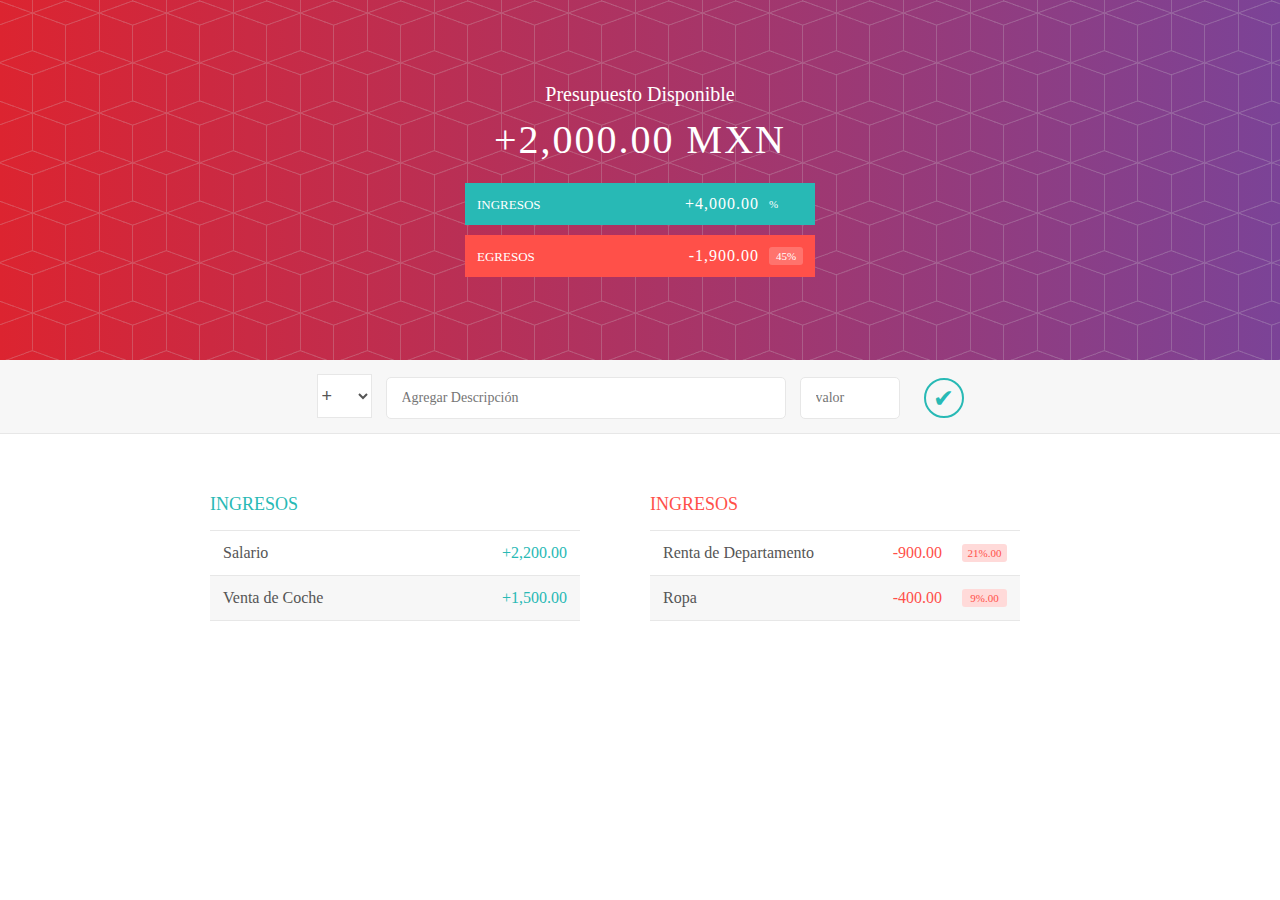
<file: index.html>
<!DOCTYPE html>
<html lang="en">
<head>
    <meta charset="UTF-8">
    <meta name="viewport" content="width=device-width, initial-scale=1.0">
    <title>Archivo base vía CDN</title>
    <link href="css/estilos.css" rel="stylesheet" type="text/css">
    <link href="https://cdn.jsdelivr.net/npm/bootstrap@5.3.7/dist/css/bootstrap.min.css" rel="stylesheet" integrity="sha384-LN+7fdVzj6u52u30Kp6M/trliBMCMKTyK833zpbD+pXdCLuTusPj697FH4R/5mcr" crossorigin="anonymous">
    <script src="https://cdn.jsdelivr.net/npm/bootstrap@5.3.7/dist/js/bootstrap.bundle.min.js" integrity="sha384-ndDqU0Gzau9qJ1lfW4pNLlhNTkCfHzAVBReH9diLvGRem5+R9g2FzA8ZGN954O5Q" crossorigin="anonymous"></script>
</head>
<body>
    <div class="container-fluid">
        <div class="cabecero">
            <div class="presupuesto">
                <div class="presupuesto_titulo"> Presupuesto Disponible  </div>
                <div class="presupuesto_valor"> +2,000.00 MXN</div>
                <div class="presupuesto_ingreso limpiarEstilos">
                    <div class="presupuesto_ingreso--texto"> Ingresos </div>
                    <div class="derecha">    
                        <div class="presupuesto_ingreso--valor"> +4,000.00 </div>
                        <div class="presupuesto_ingreso--porcentaje"> % </div>
                    </div>
                </div>
                <div class="presupuesto_egreso limpiarEstilos">
                    <div class="presupuesto_egreso--texto"> Egresos </div>
                    <div class="derecha limpiarEstilos">    
                        <div class="presupuesto_egreso--valor"> -1,900.00 </div>
                        <div class="presupuesto_egreso--porcentaje"> 45% </div>
                    </div>
                </div>
            </div>
        </div>
        <form id="forma">
                <div class="agregar">
                    <div class="agregar_contenedor">
                        <select class="agregar_tipo" id="tipo" >
                            <option valor="ingreso" selected> + </option>
                            <option valor="egreso"> - </option>
                        </select>
                        <input type="text" class="agregar_descripcion" id="descripcion" placeholder="Agregar Descripción">
                        <input type="number" class="agregar_valor" id="" placeholder="valor" step="500">
                        <button tyep="button" class="agregar_btn">
                            <ion-icon class='checkmark-circle-outline'></ion-icon>
                        </button>
                    </div>
                </div>
        </form>
        <div class="contenedor limpiarEstilos">
            <div class="ingreso">
                <h2 class="ingreso_titulo"> Ingresos </h2>
                <div id="lista-ingresos">
                    <div class="elemento limpiarEstilos">
                        <div class="elemento_descripcion"> Salario </div>
                        <div class="derecha limpiarEstilos"> 
                            <div class="elemento_valor"> +2,200.00</div>
                            <div class="elemento_eliminar">
                                <button type="button" class="elemento_eliminar--btn">
                                    <ion-icon class='close-circle-outline'></ion-icon>
                                </button>
                            </div>
                        </div>
                    </div>
                    <div class="elemento limpiarEstilos">
                        <div class="elemento_descripcion"> Venta de Coche </div>
                        <div class="derecha limpiarEstilos"> 
                            <div class="elemento_valor"> +1,500.00</div>
                            <div class="elemento_eliminar">
                                <button type="button" class="elemento_eliminar--btn">
                                    <ion-icon class='close-circle-outline'></ion-icon>
                                </button>
                            </div>
                        </div>
                    </div>
                </div>
            </div>
            <div class="egreso">
                <h2 class="egreso_titulo"> Ingresos </h2>
                <div id="lista-egresos">
                    <div class="elemento limpiarEstilos">
                        <div class="elemento_descripcion"> Renta de Departamento </div>
                        <div class="derecha limpiarEstilos"> 
                            <div class="elemento_valor"> -900.00</div>
                            <div class="elemento_porcentaje"> 21%.00</div>
                            <div class="elemento_eliminar">
                                <button type="button" class="elemento_eliminar--btn">
                                    <ion-icon class='close-circle-outline'></ion-icon>
                                </button>
                            </div>
                        </div>
                    </div>
                    <div class="elemento limpiarEstilos">
                        <div class="elemento_descripcion"> Ropa </div>
                        <div class="derecha limpiarEstilos"> 
                            <div class="elemento_valor"> -400.00</div>
                            <div class="elemento_porcentaje"> 9%.00</div>
                            <div class="elemento_eliminar">
                                <button type="button" class="elemento_eliminar--btn">
                                    <ion-icon class='close-circle-outline'></ion-icon>
                                </button>
                            </div>
                        </div>
                    </div>
                </div>
            </div>
        </div>
    </div>
</body>
</html>
</file>
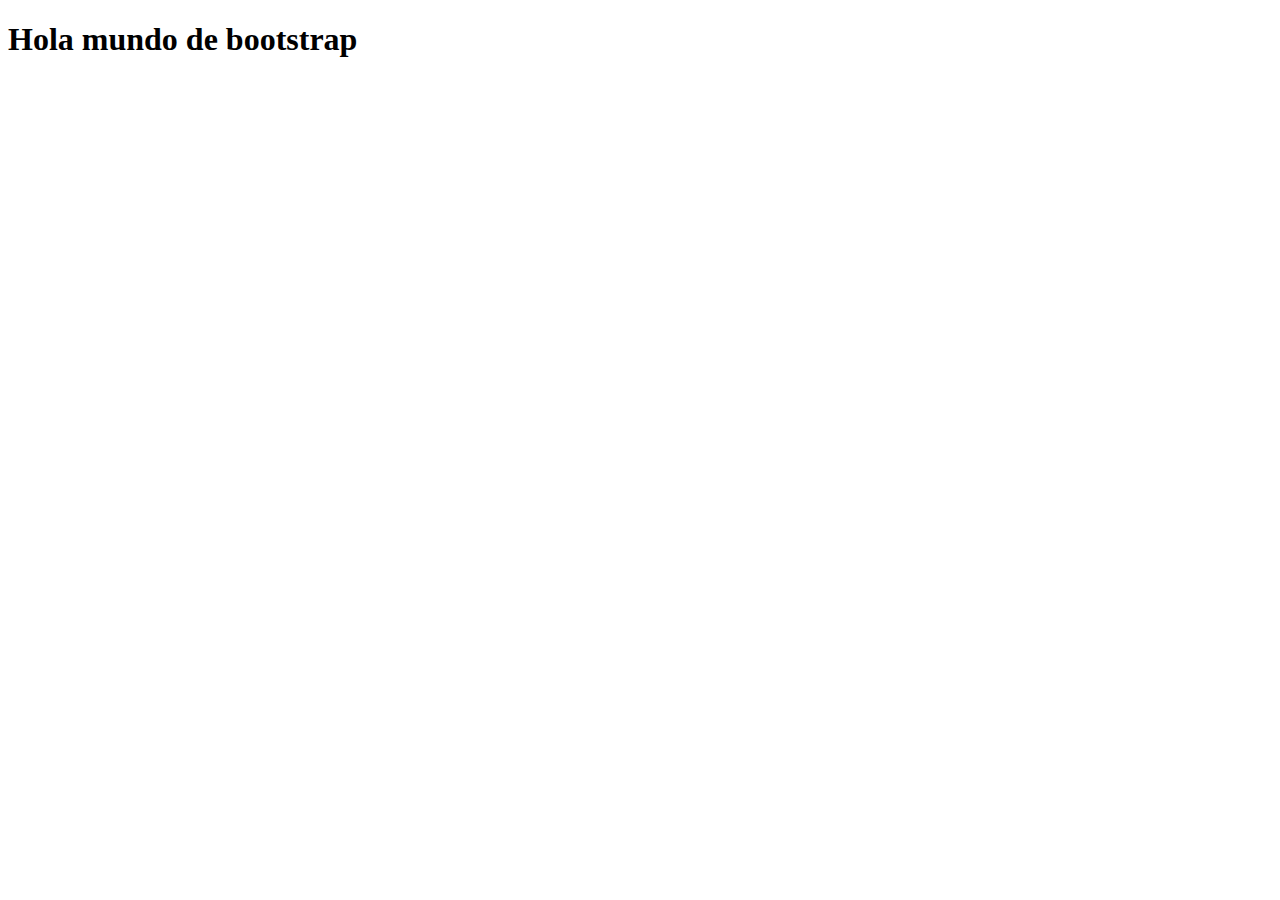
<file: 01base.html>
<!DOCTYPE html>
<html lang="en">
<head>
    <meta charset="UTF-8">
    <meta name="viewport" content="width=device-width, initial-scale=1.0">
    <title>Archivo base vía CDN</title>
    <link href="https://cdn.jsdelivr.net/npm/bootstrap@5.3.7/dist/css/bootstrap.min.css" rel="stylesheet" integrity="sha384-LN+7fdVzj6u52u30Kp6M/trliBMCMKTyK833zpbD+pXdCLuTusPj697FH4R/5mcr" crossorigin="anonymous">
    <script src="https://cdn.jsdelivr.net/npm/bootstrap@5.3.7/dist/js/bootstrap.bundle.min.js" integrity="sha384-ndDqU0Gzau9qJ1lfW4pNLlhNTkCfHzAVBReH9diLvGRem5+R9g2FzA8ZGN954O5Q" crossorigin="anonymous"></script>
</head>
<body>
    <div class="container-fluid">
        <h1> Hola mundo de bootstrap </h1>
    </div>
</body>
</html>
</file>
<file: css/estilos.css>
* {
    margin: 0;
    padding: 0;
    box-sizing: border-box;
}

.limpiarEstilos::after {
    content: "";
    display: table;
    clear: both;
}

body {
    color: #555;
    font-family: Open Sans;
    font-size: 16px;
    position: relative;
    height: 100vh;
    font-weight: 400;
}

.derecha { float: right; }
.rojo { color: #FF5049 !important; }
.rojofocus:focus { border: 1px solid #FF5049 !important; }

.cabecero {
    height: 40vh;
    background-size: cover;
    background-position: center;
    position: relative;
    width: 100%;
    padding-top: 150px;
    padding-bottom: 100px;
    color: #fff;
    background: url(fondo.png), #7b4397;
    background: url(fondo.png), -webkit-gradient(linear, right top, left top, from(#7b4397), to(#dc2430));
    background: url(fondo.png), linear-gradient(to left, #7b4397, #dc2430)
}

.presupuesto {
    position: absolute;
    width: 350px;
    top: 50%;
    left: 50%;
    transform: translate(-50%, -50%);
    color: #fff;
}

.presupuesto_titulo{
    font-size: 20px;
    text-align: center;
    margin-bottom: 10px;
    font-weight: 300;
}

.presupuesto_valor {
    font-weight: 300;
    font-size: 40px;
    text-align: center;
    margin-bottom: 20px;
    letter-spacing: 2px;
}

.presupuesto_ingreso,
.presupuesto_egreso {
    padding: 12px;
    text-transform: uppercase;
}

.presupuesto_ingreso {
    margin-bottom: 10px;
    background-color: #28B9B5;
}

.presupuesto_egreso {
    background-color: #FF5049;
}

.presupuesto_ingreso--texto,
.presupuesto_egreso--texto {
    float: left;
    font-size: 13px;
    color: #fff;
    margin-top: 2px;
}

.presupuesto_ingreso--valor,
.presupuesto_egreso--valor {
    letter-spacing: 1px;
    float: left;
}

.presupuesto_ingreso--porcentaje,
.presupuesto_egreso--porcentaje {
    float: left;
    width: 34px;
    font-size: 11px;
    padding: 3px 0;
    margin-left: 10px;
}

.presupuesto_egreso--porcentaje {
    background-color: rgba(255, 255, 255, 0.2);
    text-align: center;
    border-radius: 3px;
}


.agregar {
    padding: 14px;
    border-bottom: 1px solid #e7e7e7;
    background-color: #f7f7f7;
}

.agregar_contenedor {
    margin: 0 auto;
    text-align: center;
}

.agregar_tipo {
    width: 55px;
    border: 1px solid #e7e7e7;
    height: 44px;
    font-size: 18px;
    color: inherit;
    background-color: #fff;
    margin-right: 10px;
    font-weight: 300;
    transition: border 0.3s;
}

.agregar_descripcion,
.agregar_valor {
    border: 1px solid #e7e7e7;
    background-color: #fff;
    color: inherit;
    font-family: inherit;
    font-size: 14px;
    padding: 12px 15px;
    margin-right: 10px;
    border-radius: 5px;
    transition: border 0.3s;
}

.agregar_descripcion { width: 400px;}
.agregar_valor { width: 100px;}

.agregar_btn {
    font-size: 35px;
    background: none;
    border: none;
    color: #28B9B5;
    cursor: pointer;
    display: inline-block;
    vertical-align: middle;
    line-height: 1.1;
    margin-left: 10px;
}

.agregar_btn:active { transform: translateY(2px); }

.agregar_tipo:focus,
.agregar_descripcion:focus,
.agregar_valor:focus {
    outline: none;
    border: 1px solid #28B9B5;
}

.agregar_btn:focus { outline: none; }

.contenedor {
    width: 860px;
    margin: 60px auto;
}

.ingreso {
    float: left;
    width: 370px;
    margin-right: 70px;
}

.egreso {
    float: left;
    width: 370px;
}

h2 {
    text-transform: uppercase;
    font-size: 18px;
    font-weight: 400;
    margin-bottom: 15px;
}

.ingreso_titulo { color: #28B9B5; }
.egreso_titulo { color: #FF5049; }

.elemento {
    padding: 13px;
    border-bottom: 1px solid #e7e7e7;
}

.elemento:first-child { border-top: 1px solid #e7e7e7; }
.elemento:nth-child(even) { background-color: #f7f7f7; }

.elemento_descripcion {
    float: left;
}

.elemento_valor {
    float: left;
    transition: transform 0.3s;
}

.elemento_porcentaje {
    float: left;
    margin-left: 20px;
    transition: transform 0.3s;
    font-size: 11px;
    background-color: #FFDAD9;
    padding: 3px;
    border-radius: 3px;
    width: 45px;
    text-align: center;
}

.ingreso .elemento_valor,
.ingreso .elemento_eliminar--btn {
    color: #28B9B5;
}

.egreso .elemento_valor,
.egreso .elemento_porcentaje,
.egreso .elemento_eliminar--btn {
    color: #FF5049;
}


.elemento_eliminar {
    float: left;
}

.elemento_eliminar--btn {
    font-size: 22px;
    background: none;
    border: none;
    cursor: pointer;
    display: inline-block;
    vertical-align: middle;
    line-height: 1;
    display: none;
}

.elemento_eliminar--btn:focus { outline: none; }
.elemento_eliminar--btn:active { transform: translateY(2px); }

.elemento:hover .elemento_eliminar--btn { display: block; }
.elemento:hover .elemento_valor { transform: translateX(-20px); }
.elemento:hover .elemento_porcentaje { transform: translateX(-20px); }

.checkmark-circle-outline {
  width: 40px;
  height: 40px;
  border: 2px solid #28B9B5; /* Green outline */
  border-radius: 50%;
  display: flex;
  align-items: center;
  justify-content: center;
}

.checkmark-circle-outline::before {
  content: '✔'; /* Checkmark symbol */
  color: #28B9B5;
  font-size: 25px;
}

.close-circle-outline {
  width: 24px;
  height: 24px;
  border: 1px solid #656666; /* Green outline */
  border-radius: 50%;
  display: flex;
  align-items: center;
  justify-content: center;
}

.close-circle-outline::before {
  content: '×'; /* Close symbol */
  color: #656666;
  font-size: 16px;
}
</file>
